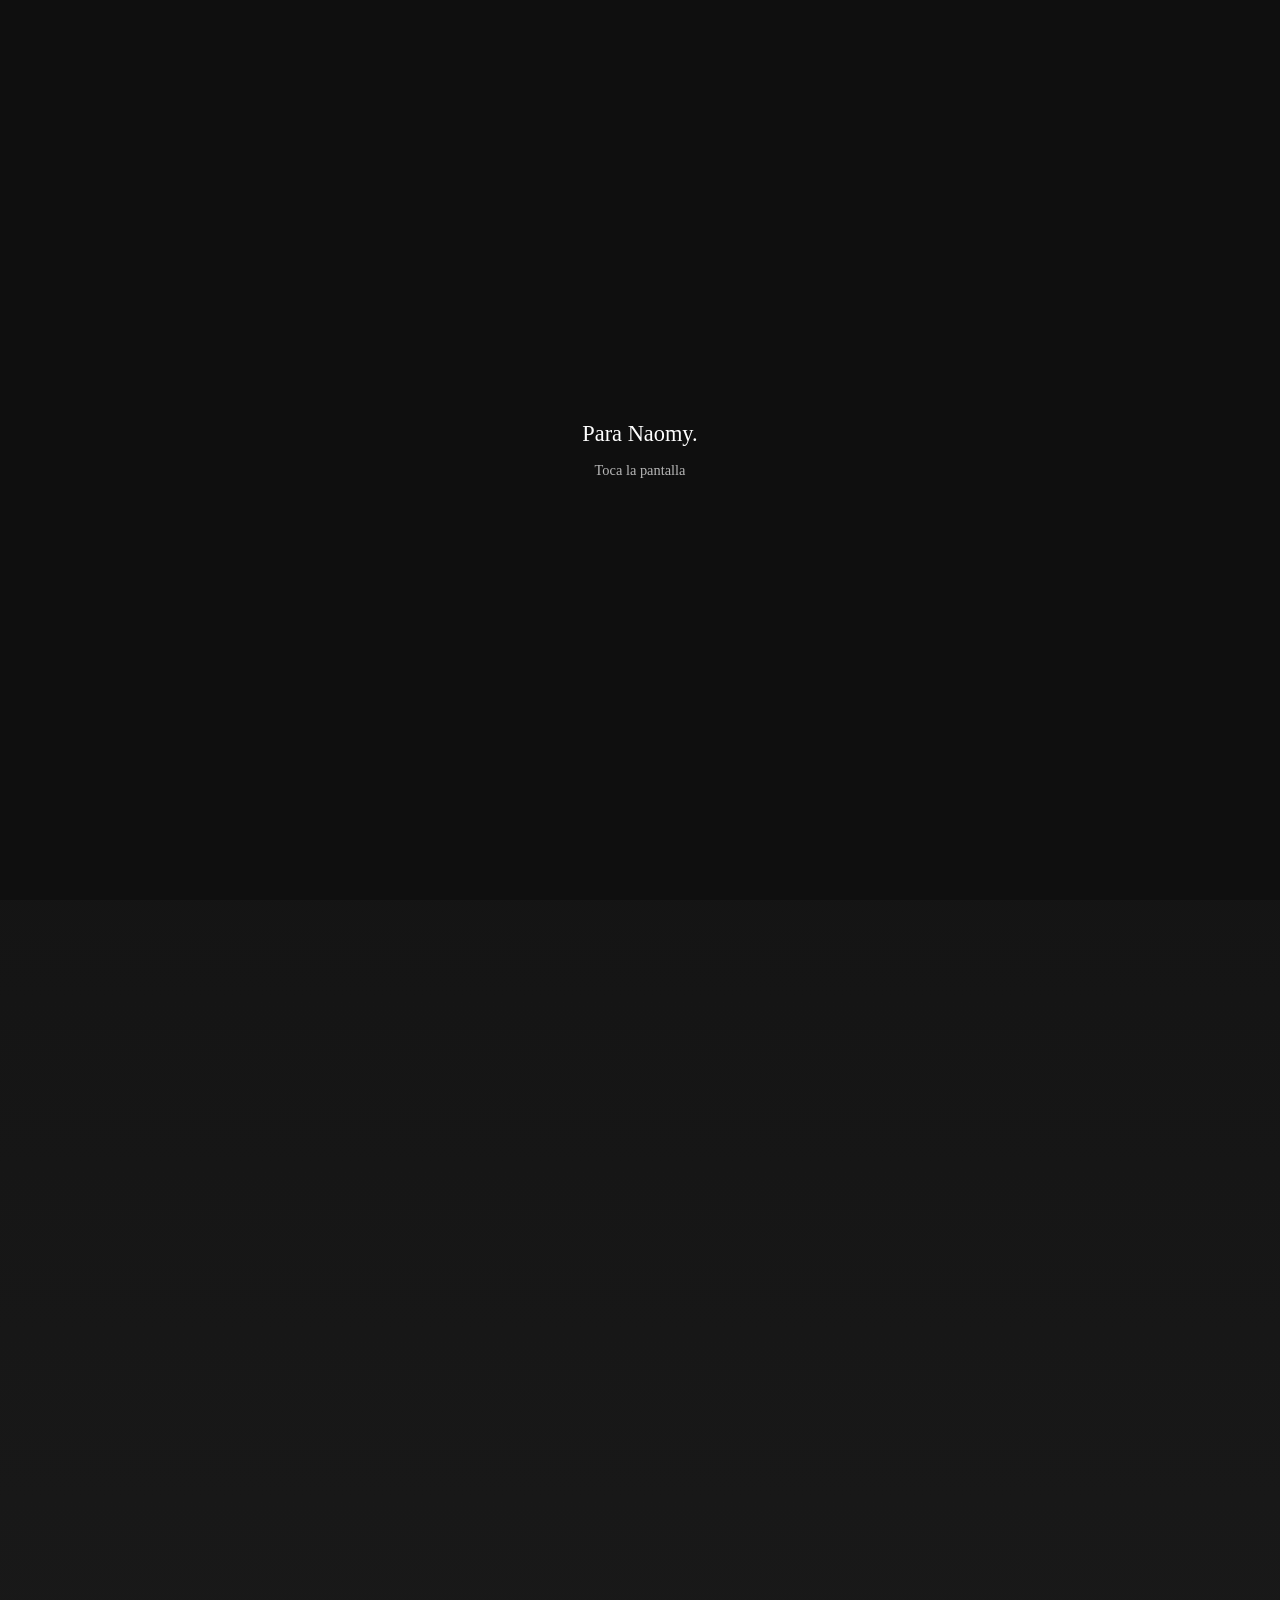
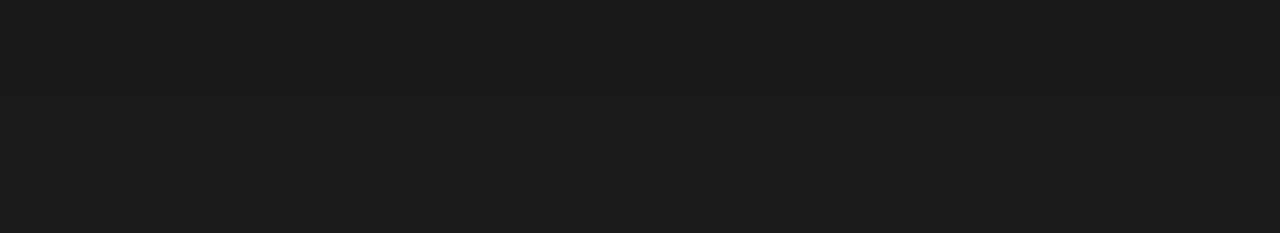
<file: index.html>
<!DOCTYPE html>
<html lang="es">
<head>
    <meta charset="UTF-8">
    <title>Para Naomy</title>
    <meta name="viewport" content="width=device-width, initial-scale=1.0">

    <style>
        body {
            margin: 0;
            padding: 0;
            background: linear-gradient(180deg, #0f0f0f, #1a1a1a);
            font-family: "Georgia", serif;
            color: #eaeaea;
            display: flex;
            justify-content: center;
        }

        .container {
            max-width: 800px;
            padding: 40px 25px;
            line-height: 1.8;
            opacity: 0;
            text-align: center;
            transition: opacity 2s ease;
        }

        h1 {
            font-weight: normal;
            margin-bottom: 15px;
            letter-spacing: 1px;
        }

        /* Snoopy */
        .snoopy {
            margin: 25px 0 10px;
            opacity: 0;
            animation: breathing 4s ease-in-out infinite;
            transition: opacity 2s ease;
        }

        .snoopy img {
            width: 120px;
            filter: grayscale(100%);
            opacity: 0.85;
        }

        .snoopy-text {
            font-size: 0.85rem;
            opacity: 0.6;
            margin-bottom: 35px;
        }

        .letter {
            white-space: pre-line;
            font-size: 1.05rem;
            text-align: left;
        }

        footer {
            margin-top: 60px;
            text-align: center;
            font-size: 0.8rem;
            opacity: 0.5;
        }

        /* Pantalla inicial */
        #overlay {
            position: fixed;
            inset: 0;
            background: #0f0f0f;
            display: flex;
            align-items: center;
            justify-content: center;
            flex-direction: column;
            color: #fff;
            font-size: 1.4rem;
            z-index: 9999;
            cursor: pointer;
            text-align: center;
        }

        #overlay small {
            margin-top: 15px;
            font-size: 0.9rem;
            opacity: 0.7;
        }

        @keyframes breathing {
            0%   { transform: scale(1); }
            50%  { transform: scale(1.03); }
            100% { transform: scale(1); }
        }
    </style>
</head>

<body>

<!-- Pantalla inicial -->
<div id="overlay" onclick="iniciar()">
    Para Naomy.<br>
    <small>Toca la pantalla</small>
</div>

<!-- Música -->
<audio id="music" loop>
    <source src="say-yes-to-heaven.mp3" type="audio/mpeg">
</audio>

<div class="container" id="contenido">

    <h1>Naomy, soy yo…otra vez</h1>

    <!-- Snoopy -->
    <div class="snoopy" id="snoopy">
        <img src="snoopy.jpeg" alt="Snoopy triste">
    </div>
    <div class="snoopy-text" id="snoopyText">
        .....
    </div>

    <div class="letter">
  

Desde que ya no estás en mi vida, los días se sienten más largos, más fríos, más vacíos. Me levanto y por un segundo olvido que te perdí… pero luego llega el golpe, ese que no se ve, ese que duele más que cualquier otro. Porque no solo terminó lo nuestro, terminó la versión de mí que era feliz contigo.

Lo que más me duele no es solo que te hayas ido, sino saber que nunca pude mostrarte todo el amor que estaba listo para darte. Lo guardé. Lo callé. Lo apagué por miedo, por orgullo, por escuchar voces que nunca supieron amar como tú lo hacías. Y hoy cargo con eso todos los días.

Con mis actitudes te fui empujando lejos, sin darme cuenta, sin entender que cada silencio mío era una herida más para ti. Reaccioné cuando ya no estabas, cuando ya era demasiado tarde, cuando tu ausencia se volvió permanente.

Fuiste la casualidad más bonito que me pasó en la vida, y perderte es algo que no voy a superar del todo. Siempre vas a vivir en mí, en un lugar al que nadie más va a poder entrar. Porque nadie más logró lo que tú hiciste: devolverme la vida cuando yo ya no creía en nada, enseñarme a sonreír otra vez, hacer que despertar cada mañana tuviera sentido solo por saber que existías.

Fuiste ese sentimiento que no se puede explicar, que no cabe en palabras, que no se escribe sin que tiemble el alma. Fuiste mi “hogar” en una persona. Y ahora me toca aprender a vivir sin casa.

Sé que vas a triunfar, porque tienes una luz que no se apaga, una esencia que no pasa desapercibida. Y aunque no sea a mi lado, deseo con todo mi corazón que seas feliz… incluso si eso significa que ya no forme parte de tu historia.

Lo nuestro se quedó suspendido en el tiempo, como algo que pudo ser y no fue. Solo Dios sabrá si algún día nuestros caminos se vuelven a cruzar. Y si eso pasa, prometo no volver a cometer los errores que te perdieron. Pero si no… entonces esta es mi forma de dejarte ir, aunque me duela más de lo que puedo admitir.

Quisiera que me des una última oportunidad; demostrarte que de verdad llegó tu momento de amar sin miedo sin preocupaciones, sin miedos, demostrarte ese amor sincero si existe, erre dejándome inundar de inseguridades, voces provenientes de personas que cargan con pesadez en sus corazones que no saben amar de verdad, inconscientemente pensé que no te iba a perder y al saber que ya lo hice toda esa felicidad que se formó de la nada se derrumbó.

Siempre voy a estar aquí para ti, aunque tú ya no estés para mí.

Adiós, mi niña bonita.




(Espero entiendas que, romperse, mostrarse vulnerable y más no es por debilidad es por que de verdad se siente y pesa demasiado)



<script>
function iniciar() {
    const overlay = document.getElementById("overlay");
    const music = document.getElementById("music");
    const contenido = document.getElementById("contenido");
    const snoopy = document.getElementById("snoopy");

    overlay.style.display = "none";

    contenido.style.opacity = 1;
    snoopy.style.opacity = 1;

    music.volume = 0;
    music.play();

    let vol = 0;
    const fade = setInterval(() => {
        if (vol < 0.6) {
            vol += 0.02;
            music.volume = vol;
        } else {
            clearInterval(fade);
        }
    }, 200);
}
</script>

</body>
</html>
</file>
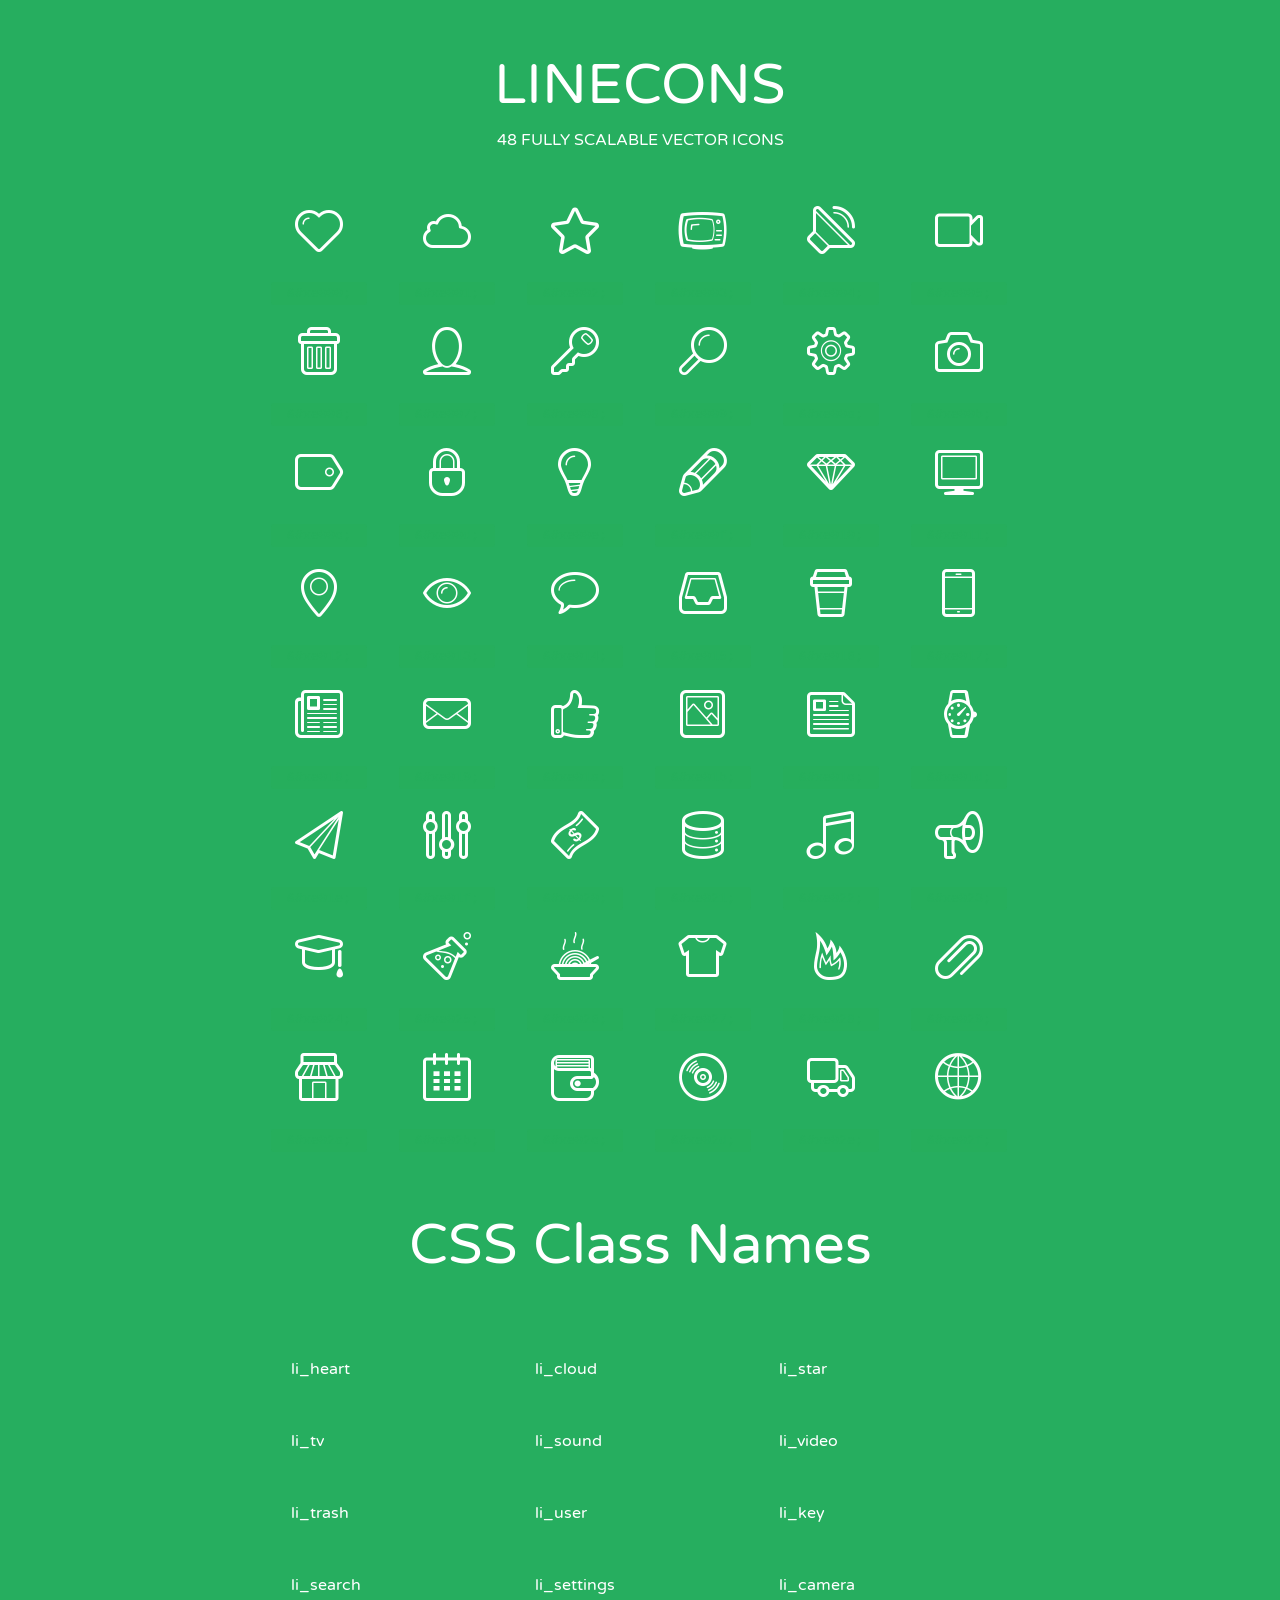
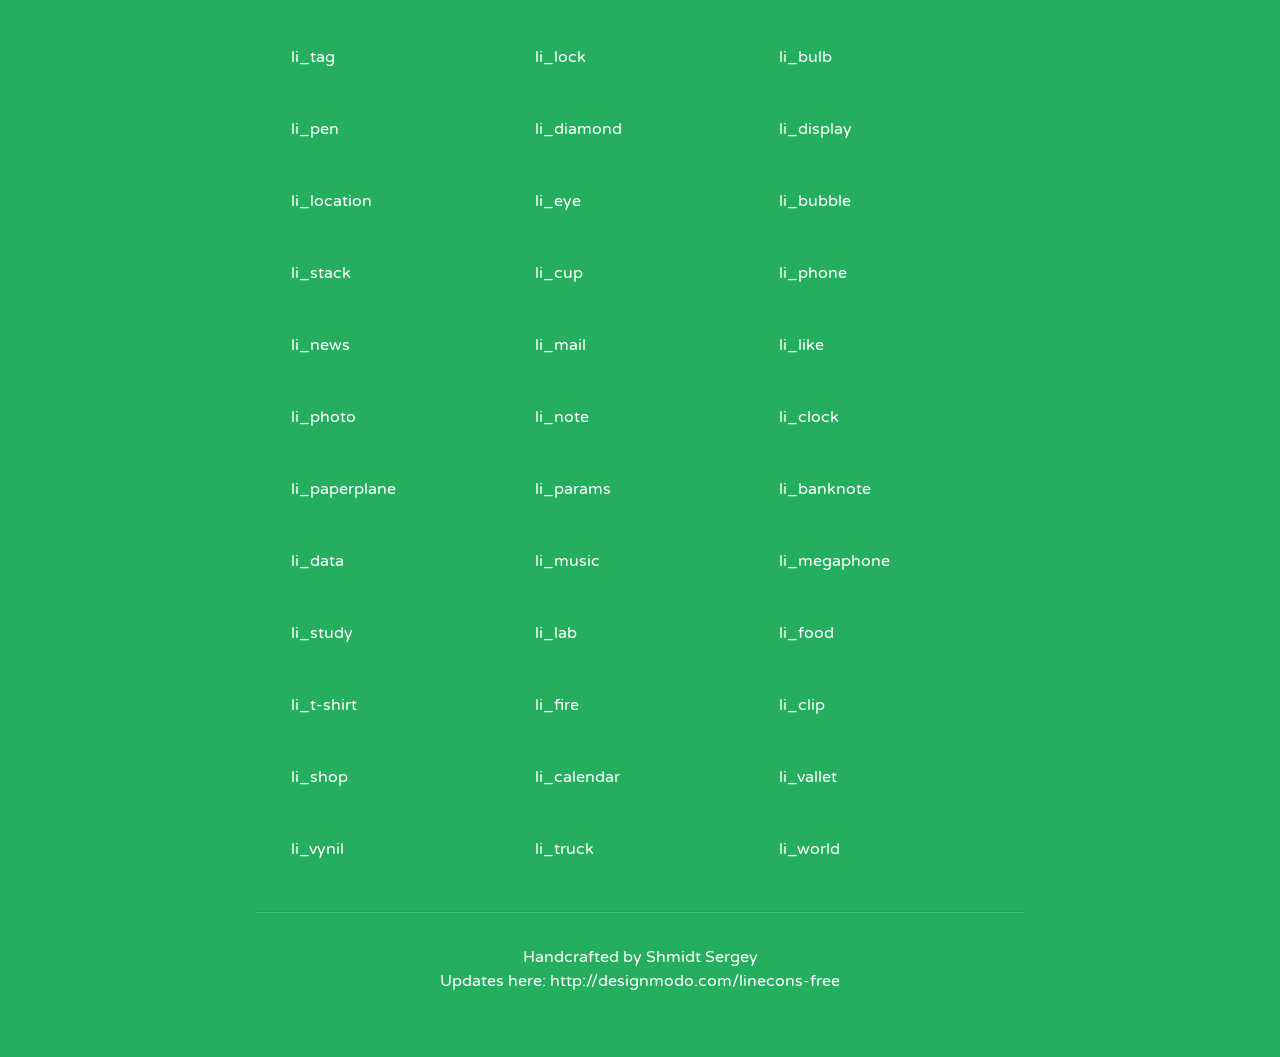
<file: css/fonts/linecons/index.html>
<!doctype html>
<html>
<head>
<title>LINECONS - 48 Fully Scalable Vector Icons</title>
<link rel="stylesheet" href="style.css" />
<link href='http://fonts.googleapis.com/css?family=Varela+Round' rel='stylesheet' type='text/css'>
<!--[if lte IE 7]><script src="lte-ie7.js"></script><![endif]-->

<!-- 

Thanks http://icomoon.io/app/ for amazing service!

-->


<style>
	section, header, footer {display: block;}
	body {
		font-family: 'Varela Round', sans-serif;
		color: #333333;
		line-height: 1.5;
		font-size: 16px;
		background:#26ae5f;
		color:white;
		-moz-text-shadow: 0 1px 1px rgba(0, 0, 0, 0.21);
		-webkit-text-shadow: 0 1px 1px rgba(0, 0, 0, 0.21);
	}
	* {
		-moz-box-sizing: border-box;
		-webkit-box-sizing: border-box;
		box-sizing: border-box;
		margin: 0;
		padding: 0;
	}
	.glyph {
		float: left;
		text-align: center;
		padding: .5em;
		margin: 0 .5em;
		width: 7em;
		border-radius: .375em;
		top:0;
		position:relative;
		-webkit-transition:0.2s ease-in;
		-o-transition:0.2s ease-in;
		-moz-transition:0.2s ease-in;
		-ie-transition:0.2s ease-in;
		transition:0.2s ease-in;
	}
	.glyph input {
		width: 100%;
		text-align: center;
		font-family: consolas, monospace;
		border-radius:3px;
		border:none;
		padding:4px;
		background:#26AE5C;
		color:#26AE5C;
		-webkit-transition:0.2s ease-in;
		-o-transition:0.2s ease-in;
		-moz-transition:0.2s ease-in;
		-ie-transition:0.2s ease-in;
		transition:0.2s ease-in;
	}
	.glyph:hover input {
		background:#26ae5f;
		padding:4px;
		color:#ffffff;
	}
	.glyph:hover {
		-webkit-transition: all 0.5s ease-out;
		background:#222821;
		color:#fff;
		text-shadow: none;
		-moz-text-shadow: none;
		-webkit-text-shadow: none;
		top:-5px;
		position:relative;
	}
	.glyph input, .mtm {
		margin-top: .75em;
	}
	.w-main {
		width: 770px;
		text-align:center;
	}
	.centered {
		margin-left: auto;
		margin-right: auto;
	}
	.fs1 {
		font-size: 3em;
	}
	header {
		margin: 2em 0;
		padding-bottom: .5em;
	}
	header h1 {
		font-size: 3.5em;
		font-weight: normal;
	}
	.clearfix:before, .clearfix:after { content: ""; display: table; }
	.clearfix:after, .clear { clear: both; }
	footer {
		margin: 2em 0;
		padding: 2em 0;
		border-top: 1px solid rgb(60, 189, 114);
		box-shadow: 0 -1px rgb(33, 165, 89);
	}
	a, a:visited {
		color: #ffffff; text-decoration:none;
	}
	a:hover, a:focus {color: #222821; text-decoration:none;}
	.box1 {
		display: inline-block;
		width: 14em;
		padding: .25em .5em;
		margin: .5em 1em .5em 0;
		text-align:left;
		
	}
	.box1 span { 
		font-size:2em;
		position: relative;
		top: 0.25em;
		margin-right: 0.1em;
	}
</style>
</head>
<body>
	<div class="w-main centered">
	<section class="mtm clearfix" id="glyphs">
	<header>
		<h1>LINECONS</h1>
		<p>48 FULLY SCALABLE VECTOR ICONS</p>
	</header>
	<div class="glyph">
		<div class="fs1" aria-hidden="true" data-icon="&#xe000;"></div>
		<input type="text" readonly="readonly" value="&amp;#xe000;" />
	</div>
	<div class="glyph">
		<div class="fs1" aria-hidden="true" data-icon="&#xe001;"></div>
		<input type="text" readonly="readonly" value="&amp;#xe001;" />
	</div>
	<div class="glyph">
		<div class="fs1" aria-hidden="true" data-icon="&#xe002;"></div>
		<input type="text" readonly="readonly" value="&amp;#xe002;" />
	</div>
	<div class="glyph">
		<div class="fs1" aria-hidden="true" data-icon="&#xe003;"></div>
		<input type="text" readonly="readonly" value="&amp;#xe003;" />
	</div>
	<div class="glyph">
		<div class="fs1" aria-hidden="true" data-icon="&#xe004;"></div>
		<input type="text" readonly="readonly" value="&amp;#xe004;" />
	</div>
	<div class="glyph">
		<div class="fs1" aria-hidden="true" data-icon="&#xe005;"></div>
		<input type="text" readonly="readonly" value="&amp;#xe005;" />
	</div>
	<div class="glyph">
		<div class="fs1" aria-hidden="true" data-icon="&#xe006;"></div>
		<input type="text" readonly="readonly" value="&amp;#xe006;" />
	</div>
	<div class="glyph">
		<div class="fs1" aria-hidden="true" data-icon="&#xe007;"></div>
		<input type="text" readonly="readonly" value="&amp;#xe007;" />
	</div>
	<div class="glyph">
		<div class="fs1" aria-hidden="true" data-icon="&#xe008;"></div>
		<input type="text" readonly="readonly" value="&amp;#xe008;" />
	</div>
	<div class="glyph">
		<div class="fs1" aria-hidden="true" data-icon="&#xe009;"></div>
		<input type="text" readonly="readonly" value="&amp;#xe009;" />
	</div>
	<div class="glyph">
		<div class="fs1" aria-hidden="true" data-icon="&#xe00a;"></div>
		<input type="text" readonly="readonly" value="&amp;#xe00a;" />
	</div>
	<div class="glyph">
		<div class="fs1" aria-hidden="true" data-icon="&#xe00b;"></div>
		<input type="text" readonly="readonly" value="&amp;#xe00b;" />
	</div>
	<div class="glyph">
		<div class="fs1" aria-hidden="true" data-icon="&#xe00c;"></div>
		<input type="text" readonly="readonly" value="&amp;#xe00c;" />
	</div>
	<div class="glyph">
		<div class="fs1" aria-hidden="true" data-icon="&#xe00d;"></div>
		<input type="text" readonly="readonly" value="&amp;#xe00d;" />
	</div>
	<div class="glyph">
		<div class="fs1" aria-hidden="true" data-icon="&#xe00e;"></div>
		<input type="text" readonly="readonly" value="&amp;#xe00e;" />
	</div>
	<div class="glyph">
		<div class="fs1" aria-hidden="true" data-icon="&#xe00f;"></div>
		<input type="text" readonly="readonly" value="&amp;#xe00f;" />
	</div>
	<div class="glyph">
		<div class="fs1" aria-hidden="true" data-icon="&#xe010;"></div>
		<input type="text" readonly="readonly" value="&amp;#xe010;" />
	</div>
	<div class="glyph">
		<div class="fs1" aria-hidden="true" data-icon="&#xe011;"></div>
		<input type="text" readonly="readonly" value="&amp;#xe011;" />
	</div>
	<div class="glyph">
		<div class="fs1" aria-hidden="true" data-icon="&#xe012;"></div>
		<input type="text" readonly="readonly" value="&amp;#xe012;" />
	</div>
	<div class="glyph">
		<div class="fs1" aria-hidden="true" data-icon="&#xe013;"></div>
		<input type="text" readonly="readonly" value="&amp;#xe013;" />
	</div>
	<div class="glyph">
		<div class="fs1" aria-hidden="true" data-icon="&#xe014;"></div>
		<input type="text" readonly="readonly" value="&amp;#xe014;" />
	</div>
	<div class="glyph">
		<div class="fs1" aria-hidden="true" data-icon="&#xe015;"></div>
		<input type="text" readonly="readonly" value="&amp;#xe015;" />
	</div>
	<div class="glyph">
		<div class="fs1" aria-hidden="true" data-icon="&#xe016;"></div>
		<input type="text" readonly="readonly" value="&amp;#xe016;" />
	</div>
	<div class="glyph">
		<div class="fs1" aria-hidden="true" data-icon="&#xe017;"></div>
		<input type="text" readonly="readonly" value="&amp;#xe017;" />
	</div>
	<div class="glyph">
		<div class="fs1" aria-hidden="true" data-icon="&#xe018;"></div>
		<input type="text" readonly="readonly" value="&amp;#xe018;" />
	</div>
	<div class="glyph">
		<div class="fs1" aria-hidden="true" data-icon="&#xe019;"></div>
		<input type="text" readonly="readonly" value="&amp;#xe019;" />
	</div>
	<div class="glyph">
		<div class="fs1" aria-hidden="true" data-icon="&#xe01a;"></div>
		<input type="text" readonly="readonly" value="&amp;#xe01a;" />
	</div>
	<div class="glyph">
		<div class="fs1" aria-hidden="true" data-icon="&#xe01b;"></div>
		<input type="text" readonly="readonly" value="&amp;#xe01b;" />
	</div>
	<div class="glyph">
		<div class="fs1" aria-hidden="true" data-icon="&#xe01c;"></div>
		<input type="text" readonly="readonly" value="&amp;#xe01c;" />
	</div>
	<div class="glyph">
		<div class="fs1" aria-hidden="true" data-icon="&#xe01d;"></div>
		<input type="text" readonly="readonly" value="&amp;#xe01d;" />
	</div>
	<div class="glyph">
		<div class="fs1" aria-hidden="true" data-icon="&#xe01e;"></div>
		<input type="text" readonly="readonly" value="&amp;#xe01e;" />
	</div>
	<div class="glyph">
		<div class="fs1" aria-hidden="true" data-icon="&#xe01f;"></div>
		<input type="text" readonly="readonly" value="&amp;#xe01f;" />
	</div>
	<div class="glyph">
		<div class="fs1" aria-hidden="true" data-icon="&#xe020;"></div>
		<input type="text" readonly="readonly" value="&amp;#xe020;" />
	</div>
	<div class="glyph">
		<div class="fs1" aria-hidden="true" data-icon="&#xe021;"></div>
		<input type="text" readonly="readonly" value="&amp;#xe021;" />
	</div>
	<div class="glyph">
		<div class="fs1" aria-hidden="true" data-icon="&#xe022;"></div>
		<input type="text" readonly="readonly" value="&amp;#xe022;" />
	</div>
	<div class="glyph">
		<div class="fs1" aria-hidden="true" data-icon="&#xe023;"></div>
		<input type="text" readonly="readonly" value="&amp;#xe023;" />
	</div>
	<div class="glyph">
		<div class="fs1" aria-hidden="true" data-icon="&#xe024;"></div>
		<input type="text" readonly="readonly" value="&amp;#xe024;" />
	</div>
	<div class="glyph">
		<div class="fs1" aria-hidden="true" data-icon="&#xe025;"></div>
		<input type="text" readonly="readonly" value="&amp;#xe025;" />
	</div>
	<div class="glyph">
		<div class="fs1" aria-hidden="true" data-icon="&#xe026;"></div>
		<input type="text" readonly="readonly" value="&amp;#xe026;" />
	</div>
	<div class="glyph">
		<div class="fs1" aria-hidden="true" data-icon="&#xe027;"></div>
		<input type="text" readonly="readonly" value="&amp;#xe027;" />
	</div>
	<div class="glyph">
		<div class="fs1" aria-hidden="true" data-icon="&#xe028;"></div>
		<input type="text" readonly="readonly" value="&amp;#xe028;" />
	</div>
	<div class="glyph">
		<div class="fs1" aria-hidden="true" data-icon="&#xe029;"></div>
		<input type="text" readonly="readonly" value="&amp;#xe029;" />
	</div>
	<div class="glyph">
		<div class="fs1" aria-hidden="true" data-icon="&#xe02a;"></div>
		<input type="text" readonly="readonly" value="&amp;#xe02a;" />
	</div>
	<div class="glyph">
		<div class="fs1" aria-hidden="true" data-icon="&#xe02b;"></div>
		<input type="text" readonly="readonly" value="&amp;#xe02b;" />
	</div>
	<div class="glyph">
		<div class="fs1" aria-hidden="true" data-icon="&#xe02c;"></div>
		<input type="text" readonly="readonly" value="&amp;#xe02c;" />
	</div>
	<div class="glyph">
		<div class="fs1" aria-hidden="true" data-icon="&#xe02d;"></div>
		<input type="text" readonly="readonly" value="&amp;#xe02d;" />
	</div>
	<div class="glyph">
		<div class="fs1" aria-hidden="true" data-icon="&#xe02e;"></div>
		<input type="text" readonly="readonly" value="&amp;#xe02e;" />
	</div>
	<div class="glyph">
		<div class="fs1" aria-hidden="true" data-icon="&#xe02f;"></div>
		<input type="text" readonly="readonly" value="&amp;#xe02f;" />
	</div>
	</section>
	<div class="clear"></div>
	<section class="mtm clearfix" id="glyphs">
	<header>
		<h1>CSS Class Names</h1>
	</header>
	<span class="box1">
		<span aria-hidden="true" class="li_heart"></span>
		&nbsp;li_heart
	</span>
	<span class="box1">
		<span aria-hidden="true" class="li_cloud"></span>
		&nbsp;li_cloud
	</span>
	<span class="box1">
		<span aria-hidden="true" class="li_star"></span>
		&nbsp;li_star
	</span>
	<span class="box1">
		<span aria-hidden="true" class="li_tv"></span>
		&nbsp;li_tv
	</span>
	<span class="box1">
		<span aria-hidden="true" class="li_sound"></span>
		&nbsp;li_sound
	</span>
	<span class="box1">
		<span aria-hidden="true" class="li_video"></span>
		&nbsp;li_video
	</span>
	<span class="box1">
		<span aria-hidden="true" class="li_trash"></span>
		&nbsp;li_trash
	</span>
	<span class="box1">
		<span aria-hidden="true" class="li_user"></span>
		&nbsp;li_user
	</span>
	<span class="box1">
		<span aria-hidden="true" class="li_key"></span>
		&nbsp;li_key
	</span>
	<span class="box1">
		<span aria-hidden="true" class="li_search"></span>
		&nbsp;li_search
	</span>
	<span class="box1">
		<span aria-hidden="true" class="li_settings"></span>
		&nbsp;li_settings
	</span>
	<span class="box1">
		<span aria-hidden="true" class="li_camera"></span>
		&nbsp;li_camera
	</span>
	<span class="box1">
		<span aria-hidden="true" class="li_tag"></span>
		&nbsp;li_tag
	</span>
	<span class="box1">
		<span aria-hidden="true" class="li_lock"></span>
		&nbsp;li_lock
	</span>
	<span class="box1">
		<span aria-hidden="true" class="li_bulb"></span>
		&nbsp;li_bulb
	</span>
	<span class="box1">
		<span aria-hidden="true" class="li_pen"></span>
		&nbsp;li_pen
	</span>
	<span class="box1">
		<span aria-hidden="true" class="li_diamond"></span>
		&nbsp;li_diamond
	</span>
	<span class="box1">
		<span aria-hidden="true" class="li_display"></span>
		&nbsp;li_display
	</span>
	<span class="box1">
		<span aria-hidden="true" class="li_location"></span>
		&nbsp;li_location
	</span>
	<span class="box1">
		<span aria-hidden="true" class="li_eye"></span>
		&nbsp;li_eye
	</span>
	<span class="box1">
		<span aria-hidden="true" class="li_bubble"></span>
		&nbsp;li_bubble
	</span>
	<span class="box1">
		<span aria-hidden="true" class="li_stack"></span>
		&nbsp;li_stack
	</span>
	<span class="box1">
		<span aria-hidden="true" class="li_cup"></span>
		&nbsp;li_cup
	</span>
	<span class="box1">
		<span aria-hidden="true" class="li_phone"></span>
		&nbsp;li_phone
	</span>
	<span class="box1">
		<span aria-hidden="true" class="li_news"></span>
		&nbsp;li_news
	</span>
	<span class="box1">
		<span aria-hidden="true" class="li_mail"></span>
		&nbsp;li_mail
	</span>
	<span class="box1">
		<span aria-hidden="true" class="li_like"></span>
		&nbsp;li_like
	</span>
	<span class="box1">
		<span aria-hidden="true" class="li_photo"></span>
		&nbsp;li_photo
	</span>
	<span class="box1">
		<span aria-hidden="true" class="li_note"></span>
		&nbsp;li_note
	</span>
	<span class="box1">
		<span aria-hidden="true" class="li_clock"></span>
		&nbsp;li_clock
	</span>
	<span class="box1">
		<span aria-hidden="true" class="li_paperplane"></span>
		&nbsp;li_paperplane
	</span>
	<span class="box1">
		<span aria-hidden="true" class="li_params"></span>
		&nbsp;li_params
	</span>
	<span class="box1">
		<span aria-hidden="true" class="li_banknote"></span>
		&nbsp;li_banknote
	</span>
	<span class="box1">
		<span aria-hidden="true" class="li_data"></span>
		&nbsp;li_data
	</span>
	<span class="box1">
		<span aria-hidden="true" class="li_music"></span>
		&nbsp;li_music
	</span>
	<span class="box1">
		<span aria-hidden="true" class="li_megaphone"></span>
		&nbsp;li_megaphone
	</span>
	<span class="box1">
		<span aria-hidden="true" class="li_study"></span>
		&nbsp;li_study
	</span>
	<span class="box1">
		<span aria-hidden="true" class="li_lab"></span>
		&nbsp;li_lab
	</span>
	<span class="box1">
		<span aria-hidden="true" class="li_food"></span>
		&nbsp;li_food
	</span>
	<span class="box1">
		<span aria-hidden="true" class="li_t-shirt"></span>
		&nbsp;li_t-shirt
	</span>
	<span class="box1">
		<span aria-hidden="true" class="li_fire"></span>
		&nbsp;li_fire
	</span>
	<span class="box1">
		<span aria-hidden="true" class="li_clip"></span>
		&nbsp;li_clip
	</span>
	<span class="box1">
		<span aria-hidden="true" class="li_shop"></span>
		&nbsp;li_shop
	</span>
	<span class="box1">
		<span aria-hidden="true" class="li_calendar"></span>
		&nbsp;li_calendar
	</span>
	<span class="box1">
		<span aria-hidden="true" class="li_vallet"></span>
		&nbsp;li_vallet
	</span>
	<span class="box1">
		<span aria-hidden="true" class="li_vynil"></span>
		&nbsp;li_vynil
	</span>
	<span class="box1">
		<span aria-hidden="true" class="li_truck"></span>
		&nbsp;li_truck
	</span>
	<span class="box1">
		<span aria-hidden="true" class="li_world"></span>
		&nbsp;li_world
	</span>
	</section>
	<footer>
		<p>Handcrafted by <a href="http://shmidt.in">Shmidt Sergey</a></p>
		<p>Updates here: <a href="http://designmodo.com/linecons-free">http://designmodo.com/linecons-free</a></p>
	</footer>
	</div>
	<script>
	document.getElementById("glyphs").addEventListener("click", function(e) {
		var target = e.target;
		if (target.tagName === "INPUT") {
			target.select();
		}
	});
	</script>
</body>
</html>
</file>
<file: css/fonts/linecons/style.css>
@font-face {
	font-family: 'linecons';
	src:url('fonts/linecons.eot');
}
@font-face {
	font-family: 'linecons';
	src: url([data-uri]) format('svg'),
		 url([data-uri]) format('truetype');
	font-weight: normal;
	font-style: normal;
}

/* Use the following CSS code if you want to use data attributes for inserting your icons */
[data-icon]:before {
	font-family: 'linecons';
	content: attr(data-icon);
	speak: none;
	font-weight: normal;
	line-height: 1;
	-webkit-font-smoothing: antialiased;
}

/* Use the following CSS code if you want to have a class per icon */
[class^="linecons-"]:before, [class*=" linecons-"]:before {
	font-family: 'linecons';
	font-style: normal;
	speak: none;
	font-weight: normal;
	line-height: 1;
	-webkit-font-smoothing: antialiased;
}
.linecons-heart:before {
	content: "\e000";
}
.linecons-cloud:before {
	content: "\e001";
}
.linecons-star:before {
	content: "\e002";
}
.linecons-tv:before {
	content: "\e003";
}
.linecons-sound:before {
	content: "\e004";
}
.linecons-video:before {
	content: "\e005";
}
.linecons-trash:before {
	content: "\e006";
}
.linecons-user:before {
	content: "\e007";
}
.linecons-key:before {
	content: "\e008";
}
.linecons-search:before {
	content: "\e009";
}
.linecons-settings:before {
	content: "\e00a";
}
.linecons-camera:before {
	content: "\e00b";
}
.linecons-tag:before {
	content: "\e00c";
}
.linecons-lock:before {
	content: "\e00d";
}
.linecons-bulb:before {
	content: "\e00e";
}
.linecons-pen:before {
	content: "\e00f";
}
.linecons-diamond:before {
	content: "\e010";
}
.linecons-display:before {
	content: "\e011";
}
.linecons-location:before {
	content: "\e012";
}
.linecons-eye:before {
	content: "\e013";
}
.linecons-bubble:before {
	content: "\e014";
}
.linecons-stack:before {
	content: "\e015";
}
.linecons-cup:before {
	content: "\e016";
}
.linecons-phone:before {
	content: "\e017";
}
.linecons-news:before {
	content: "\e018";
}
.linecons-mail:before {
	content: "\e019";
}
.linecons-like:before {
	content: "\e01a";
}
.linecons-photo:before {
	content: "\e01b";
}
.linecons-note:before {
	content: "\e01c";
}
.linecons-clock:before {
	content: "\e01d";
}
.linecons-paperplane:before {
	content: "\e01e";
}
.linecons-params:before {
	content: "\e01f";
}
.linecons-banknote:before {
	content: "\e020";
}
.linecons-data:before {
	content: "\e021";
}
.linecons-music:before {
	content: "\e022";
}
.linecons-megaphone:before {
	content: "\e023";
}
.linecons-study:before {
	content: "\e024";
}
.linecons-lab:before {
	content: "\e025";
}
.linecons-food:before {
	content: "\e026";
}
.linecons-t-shirt:before {
	content: "\e027";
}
.linecons-fire:before {
	content: "\e028";
}
.linecons-clip:before {
	content: "\e029";
}
.linecons-shop:before {
	content: "\e02a";
}
.linecons-calendar:before {
	content: "\e02b";
}
.linecons-vallet:before {
	content: "\e02c";
}
.linecons-vynil:before {
	content: "\e02d";
}
.linecons-truck:before {
	content: "\e02e";
}
.linecons-world:before {
	content: "\e02f";
}
</file>
